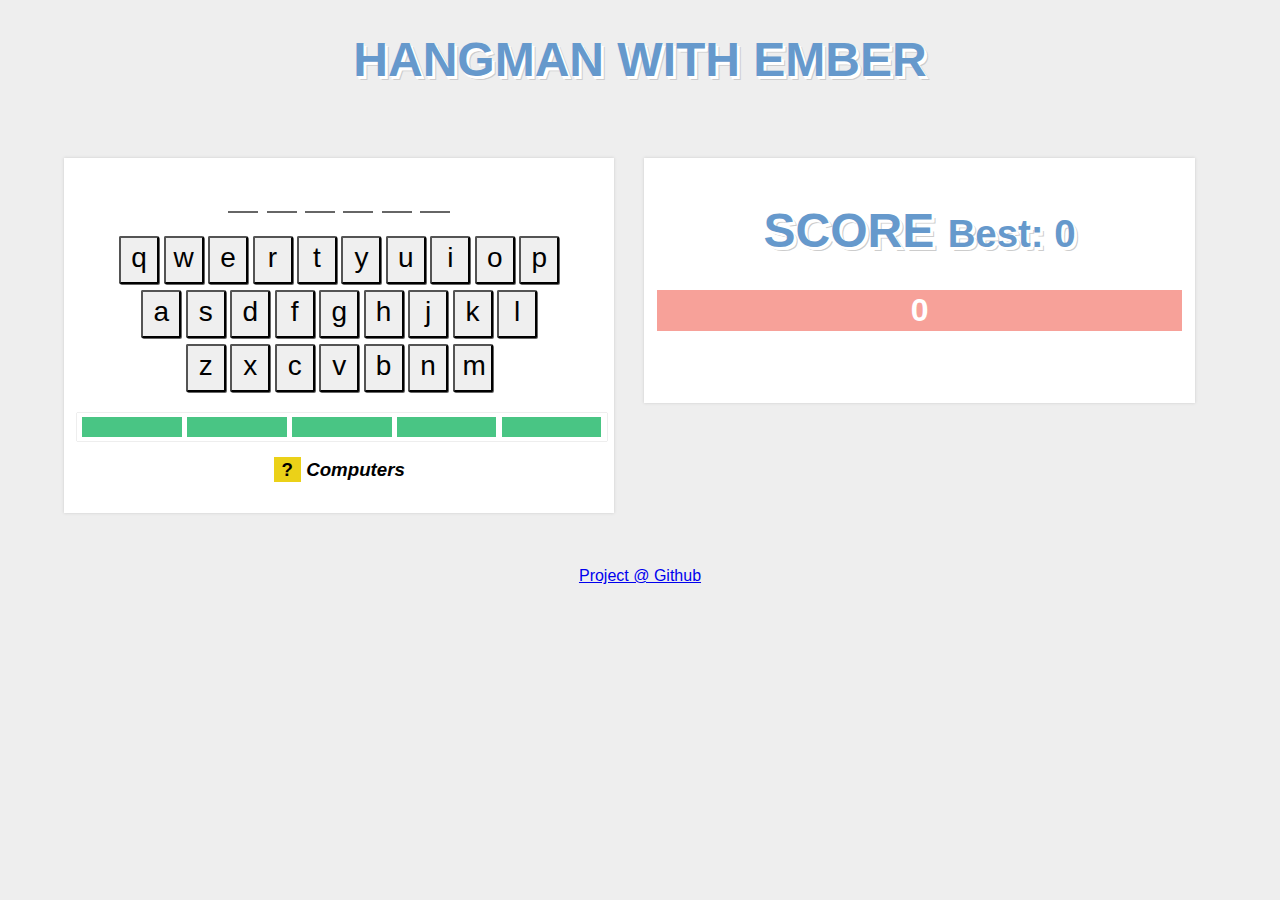
<file: index.html>
<!DOCTYPE html>
<html>
  <head>
    <meta charset="utf-8">
    <meta http-equiv="X-UA-Compatible" content="IE=edge,chrome=1">
    <title>Hangman with Ember</title>
    <meta name="description" content="">
    <meta name="viewport" content="width=device-width">

    <link rel="stylesheet" href="styles/app-72a02de4.css">
    <script src="scripts/vendor-49c0380a.js" defer></script>
    <script src="scripts/app-0b00fe16.js" defer onload="require('initialize');">
    </script>
  </head>
  <body>
  </body>
</html>
</file>
<file: styles/app-72a02de4.css>
/*! normalize.css v1.1.1 | MIT License | git.io/normalize */article,aside,details,figcaption,figure,footer,header,hgroup,main,nav,section,summary{display:block}audio,canvas,video{display:inline-block;*display:inline;*zoom:1}audio:not([controls]){display:none;height:0}[hidden]{display:none}html{background:#fff;color:#000;font-size:100%;-webkit-text-size-adjust:100%;-ms-text-size-adjust:100%}html,button,input,select,textarea{font-family:sans-serif}body{margin:0}a:focus{outline:thin dotted}a:active,a:hover{outline:0}h1{font-size:2em;margin:.67em 0}h2{font-size:1.5em;margin:.83em 0}h3{font-size:1.17em;margin:1em 0}h4{font-size:1em;margin:1.33em 0}h5{font-size:.83em;margin:1.67em 0}h6{font-size:.67em;margin:2.33em 0}abbr[title]{border-bottom:1px dotted}b,strong{font-weight:700}blockquote{margin:1em 40px}dfn{font-style:italic}hr{-moz-box-sizing:content-box;box-sizing:content-box;height:0}mark{background:#ff0;color:#000}p,pre{margin:1em 0}code,kbd,pre,samp{font-family:monospace,serif;_font-family:'courier new',monospace;font-size:1em}pre{white-space:pre;white-space:pre-wrap;word-wrap:break-word}q{quotes:none}q:before,q:after{content:'';content:none}small{font-size:80%}sub,sup{font-size:75%;line-height:0;position:relative;vertical-align:baseline}sup{top:-.5em}sub{bottom:-.25em}dl,menu,ol,ul{margin:1em 0}dd{margin:0 0 0 40px}menu,ol,ul{padding:0 0 0 40px}nav ul,nav ol{list-style:none;list-style-image:none}img{border:0;-ms-interpolation-mode:bicubic}svg:not(:root){overflow:hidden}figure{margin:0}form{margin:0}fieldset{border:1px solid silver;margin:0 2px;padding:.35em .625em .75em}legend{border:0;padding:0;white-space:normal;*margin-left:-7px}button,input,select,textarea{font-size:100%;margin:0;vertical-align:baseline;*vertical-align:middle}button,input{line-height:normal}button,select{text-transform:none}button,html input[type=button],input[type=reset],input[type=submit]{-webkit-appearance:button;cursor:pointer;*overflow:visible}button[disabled],html input[disabled]{cursor:default}input[type=checkbox],input[type=radio]{box-sizing:border-box;padding:0;*height:13px;*width:13px}input[type=search]{-webkit-appearance:textfield;-moz-box-sizing:content-box;-webkit-box-sizing:content-box;box-sizing:content-box}input[type=search]::-webkit-search-cancel-button,input[type=search]::-webkit-search-decoration{-webkit-appearance:none}button::-moz-focus-inner,input::-moz-focus-inner{border:0;padding:0}textarea{overflow:auto;vertical-align:top}table{border-collapse:collapse;border-spacing:0}html,body{margin:20px}body,html{background:#eee;padding:0;margin:0;font-family:tahoma,arial}.wrap{width:100%}ul{list-style:none;padding:0;margin:0}.col{width:41%;padding:1%;margin:3% 1% 3% 5%;display:inline-block;min-height:220px;vertical-align:top;text-align:center;background:#fff;box-shadow:0 0 3px #ccc}.col.last{margin:3% 5% 3% 1%}.title{font-weight:800;color:#69c;text-align:center;font-size:3em;text-shadow:1px 1px 0 #fff,2px 3px 0 #fff,3px 3px 0 #fff,4px 4px 0 #ccc}.man-input{width:60px;font-size:7em;padding:0 30px 10px;margin-bottom:.5em;border:14px solid #ccc}.guess input{display:inline-block;font-size:28px;height:48px;width:40px;padding:2px 8px 6px;margin:3px 0;border-radius:2px;box-shadow:1px 1px 0 #666}.problem .word-wrap{border-bottom:2px solid #666;display:inline-block;font-size:30px;width:30px;margin:2px;vertical-align:middle;height:38px}.scores ul li{background:#F7A199;padding:2px 4px;margin-bottom:1px;font-size:2em;color:#fff;font-weight:700}.life{width:100%;height:20px;display:block;box-shadow:0 0 1px #999;padding:4px .5%;text-align:left}.life div{width:19%;background:#49C584;display:inline-block;height:20px;margin:0 .5%}.life .lost{background:#FC6969}.hint h3 b{background:#EBD118;padding:2px 8px}.hide{display:none}
</file>
